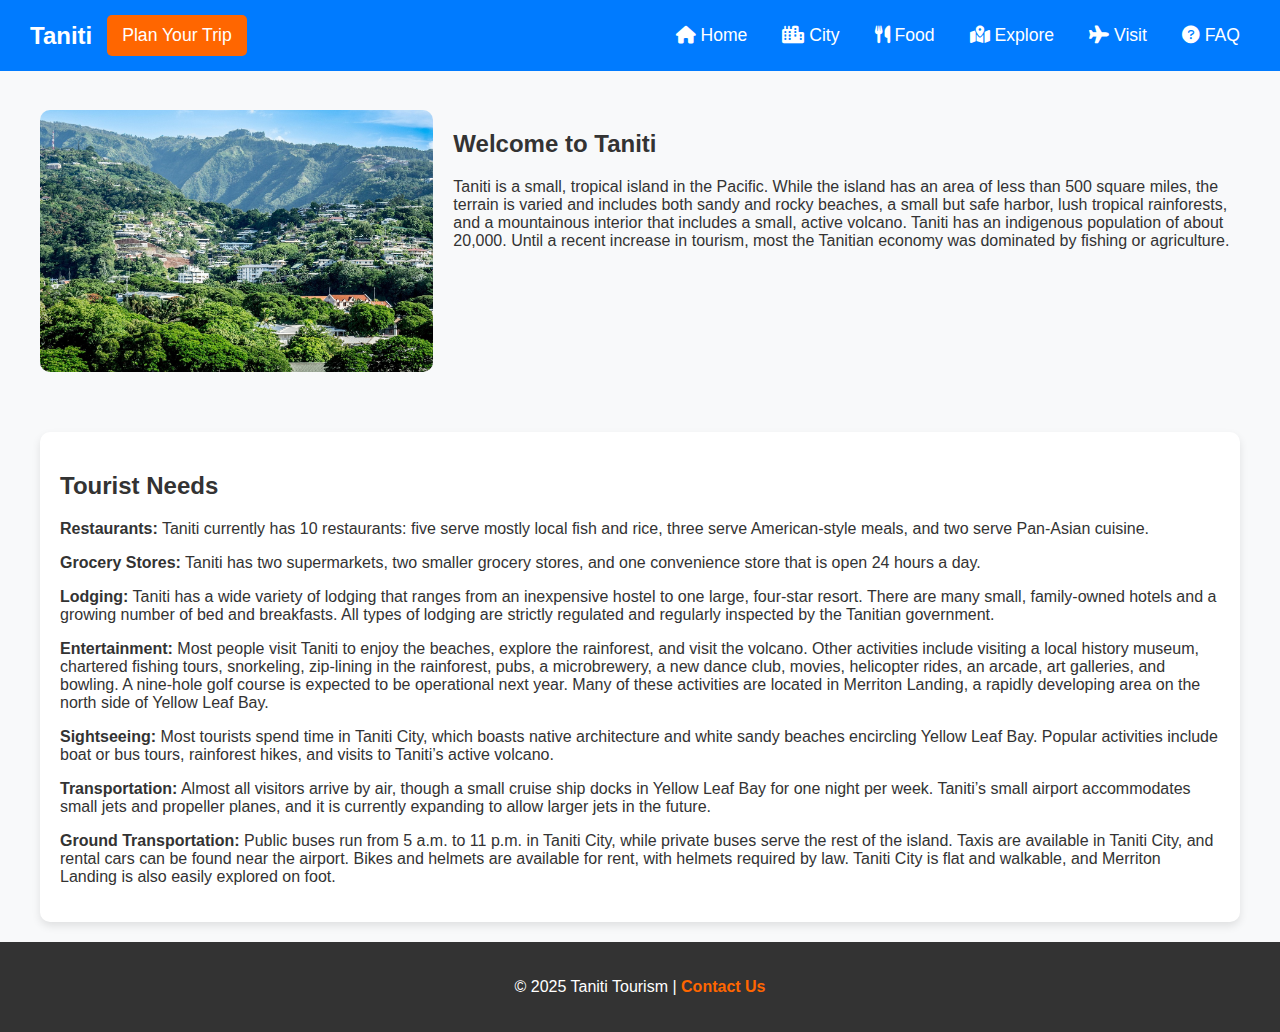
<file: index.html>
<!DOCTYPE html>
<html lang="en">
  <head>
    <meta charset="UTF-8" />
    <meta name="viewport" content="width=device-width, initial-scale=1.0" />
    <title>Explore Taniti</title>
    <link rel="stylesheet" href="styles.css" />
    <link
      rel="stylesheet"
      href="https://cdnjs.cloudflare.com/ajax/libs/font-awesome/6.0.0/css/all.min.css"
    />
  </head>
  <body>
    <header>
      <div class="logo-container">
        <div class="logo">Taniti</div>
        <a href="visit.html" class="nav-button">Plan Your Trip</a>
      </div>
      <nav>
        <ul>
          <li>
            <a href="#home"><i class="fas fa-home"></i> Home</a>
          </li>
          <li>
            <a href="city.html"><i class="fas fa-city"></i> City</a>
          </li>
          <li>
            <a href="#food"><i class="fas fa-utensils"></i> Food</a>
          </li>
          <li>
            <a href="#explore"><i class="fas fa-map-marked-alt"></i> Explore</a>
          </li>
          <li>
            <a href="visit.html"><i class="fas fa-plane"></i> Visit</a>
          </li>
          <li>
            <a href="faq.html"><i class="fas fa-question-circle"></i> FAQ</a>
          </li>
        </ul>
      </nav>
    </header>

    <main>
      <section class="content-container">
        <div class="image-box">
          <img src="images/taniti1.jpg" alt="Scenic view of Taniti" />
        </div>
        <div class="info-box">
          <h2>Welcome to Taniti</h2>
          <p>
            Taniti is a small, tropical island in the Pacific. While the island
            has an area of less than 500 square miles, the terrain is varied and
            includes both sandy and rocky beaches, a small but safe harbor, lush
            tropical rainforests, and a mountainous interior that includes a
            small, active volcano. Taniti has an indigenous population of about
            20,000. Until a recent increase in tourism, most the Tanitian
            economy was dominated by fishing or agriculture.
          </p>
        </div>
      </section>

      <section class="tourist-info-box-container">
        <div class="tourist-info-box">
          <h2>Tourist Needs</h2>
          <p>
            <strong>Restaurants:</strong> Taniti currently has 10 restaurants:
            five serve mostly local fish and rice, three serve American-style
            meals, and two serve Pan-Asian cuisine.
          </p>
          <p>
            <strong>Grocery Stores:</strong> Taniti has two supermarkets, two
            smaller grocery stores, and one convenience store that is open 24
            hours a day.
          </p>
          <p>
            <strong>Lodging:</strong> Taniti has a wide variety of lodging that
            ranges from an inexpensive hostel to one large, four-star resort.
            There are many small, family-owned hotels and a growing number of
            bed and breakfasts. All types of lodging are strictly regulated and
            regularly inspected by the Tanitian government.
          </p>
          <p>
            <strong>Entertainment:</strong> Most people visit Taniti to enjoy
            the beaches, explore the rainforest, and visit the volcano. Other
            activities include visiting a local history museum, chartered
            fishing tours, snorkeling, zip-lining in the rainforest, pubs, a
            microbrewery, a new dance club, movies, helicopter rides, an arcade,
            art galleries, and bowling. A nine-hole golf course is expected to
            be operational next year. Many of these activities are located in
            Merriton Landing, a rapidly developing area on the north side of
            Yellow Leaf Bay.
          </p>
          <p>
            <strong>Sightseeing:</strong> Most tourists spend time in Taniti
            City, which boasts native architecture and white sandy beaches
            encircling Yellow Leaf Bay. Popular activities include boat or bus
            tours, rainforest hikes, and visits to Taniti’s active volcano.
          </p>
          <p>
            <strong>Transportation:</strong> Almost all visitors arrive by air,
            though a small cruise ship docks in Yellow Leaf Bay for one night
            per week. Taniti’s small airport accommodates small jets and
            propeller planes, and it is currently expanding to allow larger jets
            in the future.
          </p>
          <p>
            <strong>Ground Transportation:</strong> Public buses run from 5 a.m.
            to 11 p.m. in Taniti City, while private buses serve the rest of the
            island. Taxis are available in Taniti City, and rental cars can be
            found near the airport. Bikes and helmets are available for rent,
            with helmets required by law. Taniti City is flat and walkable, and
            Merriton Landing is also easily explored on foot.
          </p>
        </div>
      </section>
    </main>

    <footer>
      <p>&copy; 2025 Taniti Tourism | <a href="contact.html">Contact Us</a></p>
    </footer>
  </body>
</html>
</file>
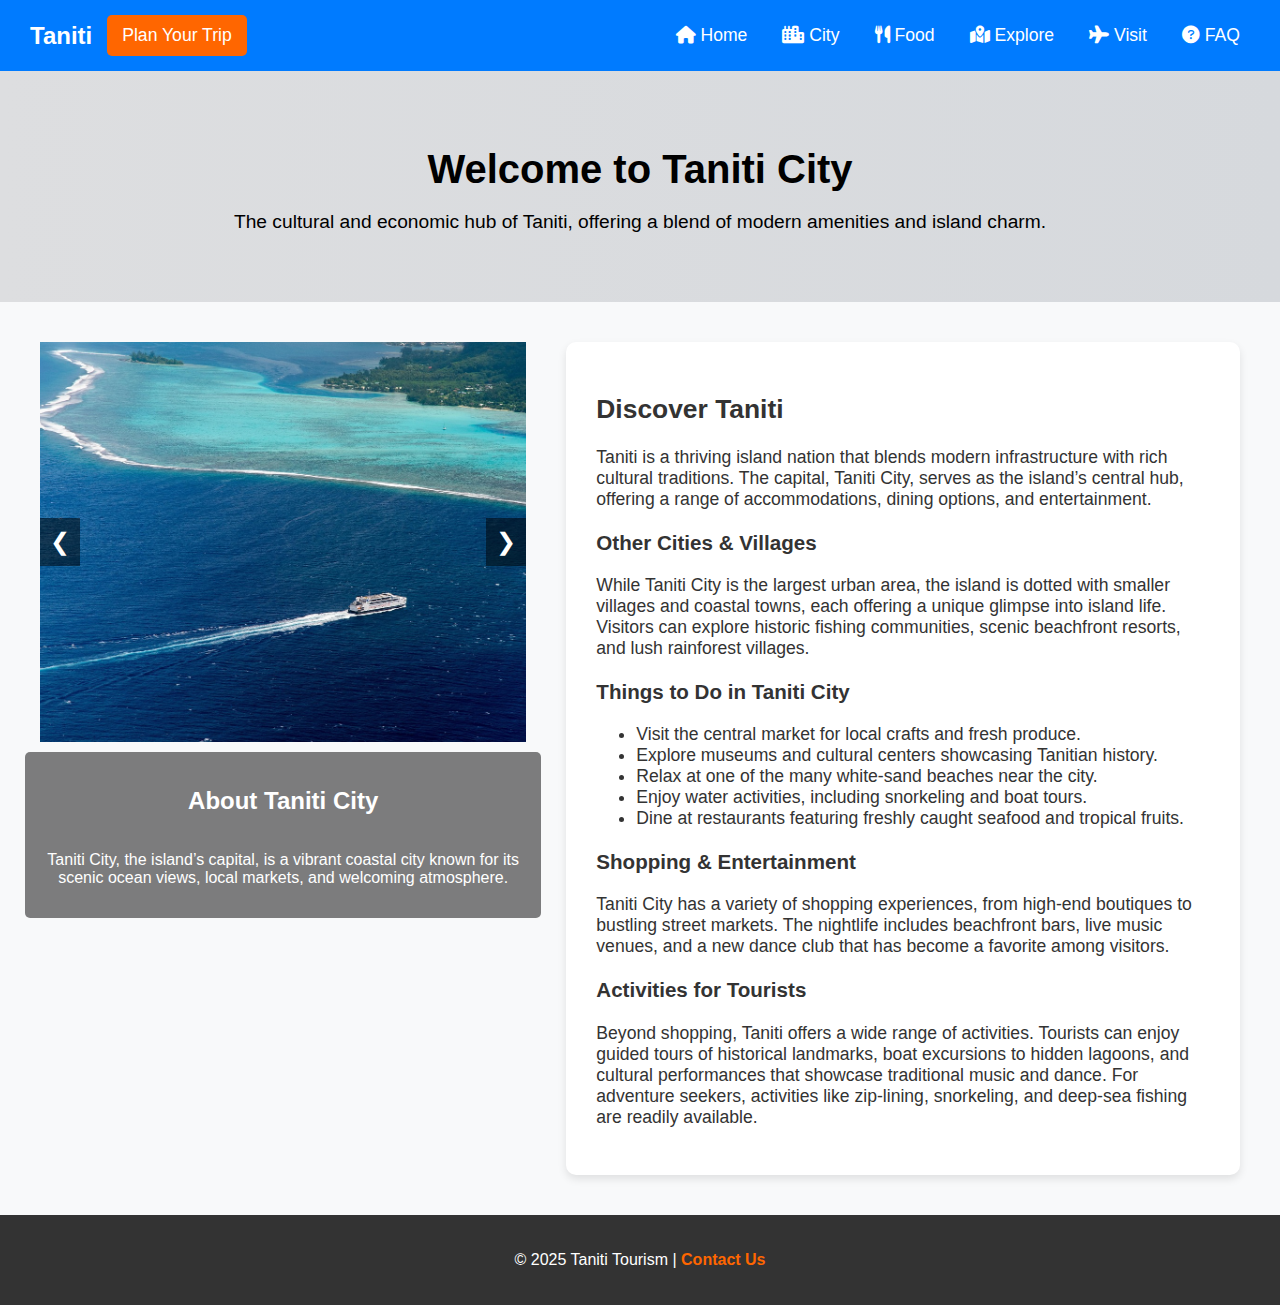
<file: city.html>
<!DOCTYPE html>
<html lang="en">
  <head>
    <meta charset="UTF-8" />
    <meta name="viewport" content="width=device-width, initial-scale=1.0" />
    <title>Taniti City</title>
    <link rel="stylesheet" href="styles.css" />
    <link
      rel="stylesheet"
      href="https://cdnjs.cloudflare.com/ajax/libs/font-awesome/6.0.0/css/all.min.css"
    />
  </head>
  <body>
    <header>
      <div class="logo-container">
        <div class="logo">Taniti</div>
        <a href="visit.html" class="nav-button">Plan Your Trip</a>
      </div>
      <nav>
        <ul>
          <li>
            <a href="index.html"><i class="fas fa-home"></i> Home</a>
          </li>
          <li>
            <a href="city.html"><i class="fas fa-city"></i> City</a>
          </li>
          <li>
            <a href="food.html"><i class="fas fa-utensils"></i> Food</a>
          </li>
          <li>
            <a href="explore.html"
              ><i class="fas fa-map-marked-alt"></i> Explore</a
            >
          </li>
          <li>
            <a href="visit.html"><i class="fas fa-plane"></i> Visit</a>
          </li>
          <li>
            <a href="faq.html"><i class="fas fa-question-circle"></i> FAQ</a>
          </li>
        </ul>
      </nav>
    </header>

    <section class="hero">
      <h1>Welcome to Taniti City</h1>
      <p>
        The cultural and economic hub of Taniti, offering a blend of modern
        amenities and island charm.
      </p>
    </section>

    <section class="main-content">
      <div class="carousel-container">
        <div class="carousel">
          <div class="carousel-slide">
            <img src="images/taniti2.jpg" alt="Aerial view of Taniti City" />
          </div>
          <div class="carousel-slide">
            <img src="images/taniti3.jpg" alt="Taniti City Market" />
          </div>
          <div class="carousel-slide">
            <img src="images/dance1.jpg" alt="Traditional Tanitian Dance" />
          </div>
          <div class="carousel-buttons">
            <button class="prev" onclick="moveSlide(-1)">&#10094;</button>
            <button class="next" onclick="moveSlide(1)">&#10095;</button>
          </div>
        </div>
        <div class="carousel-text">
          <h2 id="carousel-title">About Taniti City</h2>
          <p id="carousel-description">Taniti City is the island’s capital.</p>
        </div>
      </div>

      <div class="city-info-box">
        <h2>Discover Taniti</h2>
        <p>
          Taniti is a thriving island nation that blends modern infrastructure
          with rich cultural traditions. The capital, Taniti City, serves as the
          island’s central hub, offering a range of accommodations, dining
          options, and entertainment.
        </p>

        <h3>Other Cities & Villages</h3>
        <p>
          While Taniti City is the largest urban area, the island is dotted with
          smaller villages and coastal towns, each offering a unique glimpse
          into island life. Visitors can explore historic fishing communities,
          scenic beachfront resorts, and lush rainforest villages.
        </p>

        <h3>Things to Do in Taniti City</h3>
        <p>
            <ul>
                <li>Visit the central market for local crafts and fresh produce.</li>
                <li>Explore museums and cultural centers showcasing Tanitian history.</li>
                <li>Relax at one of the many white-sand beaches near the city.</li>
                <li>Enjoy water activities, including snorkeling and boat tours.</li>
                <li>Dine at restaurants featuring freshly caught seafood and tropical fruits.</li>
            </ul>
        </p>

        <h3>Shopping & Entertainment</h3>
        <p>
            Taniti City has a variety of shopping experiences, from high-end boutiques to bustling street markets. The nightlife includes beachfront bars, live music venues, and a new dance club that has become a favorite among visitors.
        </p>

        <h3>Activities for Tourists</h3>
        <p>
          Beyond shopping, Taniti offers a wide range of activities. Tourists
          can enjoy guided tours of historical landmarks, boat excursions to
          hidden lagoons, and cultural performances that showcase traditional
          music and dance. For adventure seekers, activities like zip-lining,
          snorkeling, and deep-sea fishing are readily available.
        </p>
      </div>
    </section>

    <footer>
      <p>&copy; 2025 Taniti Tourism | <a href="contact.html">Contact Us</a></p>
    </footer>

    <script>
      let slideIndex = 0;
      let slides;
      let slideTitles = [
        "About Taniti City",
        "Culture and Attractions",
        "Traditional Dance",
      ];
      let slideDescriptions = [
        "Taniti City, the island’s capital, is a vibrant coastal city known for its scenic ocean views, local markets, and welcoming atmosphere.",
        "Visitors can explore open-air markets, small family-owned shops, and restaurants offering fresh seafood, local specialties, and international cuisine.",
        "While Taniti City is the island’s main hub, visitors can explore small fishing villages, rainforest trails, and breathtaking volcanic landscapes.",
      ];
      let slideInterval;

      function showSlides() {
        slides = document.querySelectorAll(".carousel-slide");
        slides.forEach((slide) => (slide.style.display = "none"));
        if (slideIndex >= slides.length) {
          slideIndex = 0;
        }
        if (slideIndex < 0) {
          slideIndex = slides.length - 1;
        }
        slides[slideIndex].style.display = "block";

        document.getElementById("carousel-title").textContent =
          slideTitles[slideIndex];
        document.getElementById("carousel-description").textContent =
          slideDescriptions[slideIndex];
      }

      function startSlideShow() {
        showSlides();
        slideInterval = setInterval(() => {
          slideIndex++;
          showSlides();
        }, 4000);
      }

      function moveSlide(n) {
        clearInterval(slideInterval);
        slideIndex += n;
        showSlides();
        startSlideShow();
      }

      document.addEventListener("DOMContentLoaded", startSlideShow);
    </script>
  </body>
</html>
</file>
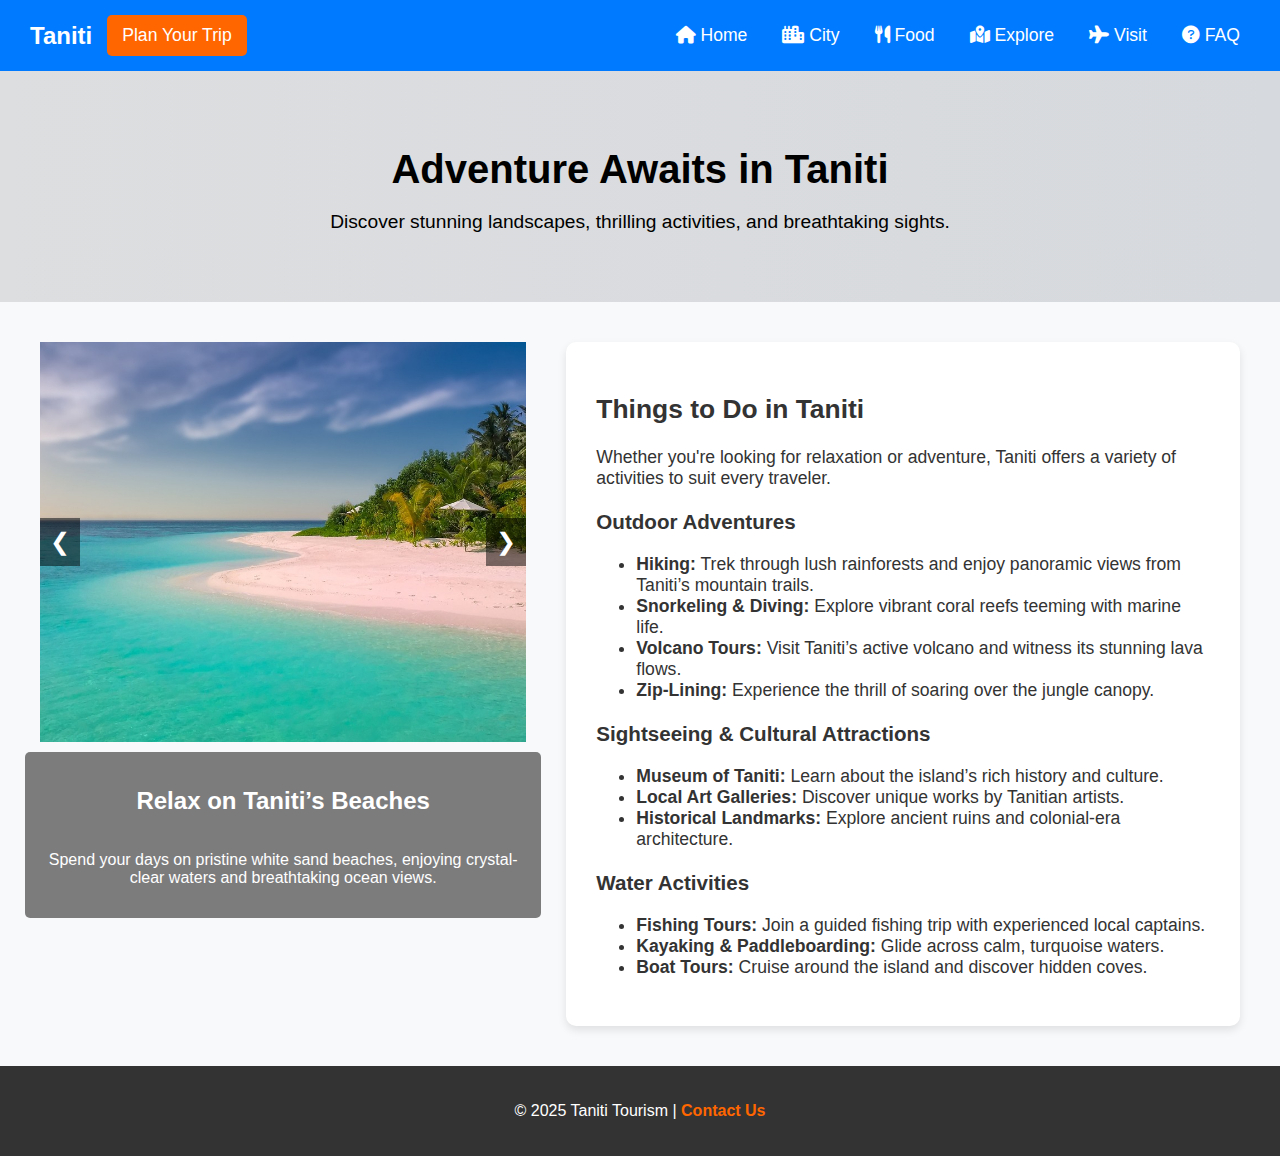
<file: explore.html>
<!DOCTYPE html>
<html lang="en">
  <head>
    <meta charset="UTF-8" />
    <meta name="viewport" content="width=device-width, initial-scale=1.0" />
    <title>Explore Taniti</title>
    <link rel="stylesheet" href="styles.css" />
    <link
      rel="stylesheet"
      href="https://cdnjs.cloudflare.com/ajax/libs/font-awesome/6.0.0/css/all.min.css"
    />
  </head>
  <body>
    <header>
      <div class="logo-container">
        <div class="logo">Taniti</div>
        <a href="visit.html" class="nav-button">Plan Your Trip</a>
      </div>
      <nav>
        <ul>
          <li>
            <a href="index.html"><i class="fas fa-home"></i> Home</a>
          </li>
          <li>
            <a href="city.html"><i class="fas fa-city"></i> City</a>
          </li>
          <li>
            <a href="food.html"><i class="fas fa-utensils"></i> Food</a>
          </li>
          <li>
            <a href="explore.html"
              ><i class="fas fa-map-marked-alt"></i> Explore</a
            >
          </li>
          <li>
            <a href="visit.html"><i class="fas fa-plane"></i> Visit</a>
          </li>
          <li>
            <a href="faq.html"><i class="fas fa-question-circle"></i> FAQ</a>
          </li>
        </ul>
      </nav>
    </header>

    <section class="hero">
      <h1>Adventure Awaits in Taniti</h1>
      <p>
        Discover stunning landscapes, thrilling activities, and breathtaking
        sights.
      </p>
    </section>

    <section class="main-content">
      <div class="carousel-container">
        <div class="carousel">
          <div class="carousel-slide">
            <img src="images/beach2.jpg" alt="Beautiful beaches of Taniti" />
          </div>
          <div class="carousel-slide">
            <img src="images/volcano1.jpg" alt="Active volcano in Taniti" />
          </div>
          <div class="carousel-slide">
            <img
              src="images/rainforest2.jpg"
              alt="Exploring the lush rainforest"
            />
          </div>
          <div class="carousel-buttons">
            <button class="prev" onclick="moveSlide(-1)">&#10094;</button>
            <button class="next" onclick="moveSlide(1)">&#10095;</button>
          </div>
        </div>
        <div class="carousel-text">
          <h2 id="carousel-title">Relax on Taniti’s Beaches</h2>
          <p id="carousel-description">
            Spend your days on pristine white sand beaches, enjoying
            crystal-clear waters and breathtaking ocean views.
          </p>
        </div>
      </div>

      <div class="explore-info-box">
        <h2>Things to Do in Taniti</h2>
        <p>
          Whether you're looking for relaxation or adventure, Taniti offers a
          variety of activities to suit every traveler.
        </p>

        <h3>Outdoor Adventures</h3>
        <ul>
          <li>
            <strong>Hiking:</strong> Trek through lush rainforests and enjoy
            panoramic views from Taniti’s mountain trails.
          </li>
          <li>
            <strong>Snorkeling & Diving:</strong> Explore vibrant coral reefs
            teeming with marine life.
          </li>
          <li>
            <strong>Volcano Tours:</strong> Visit Taniti’s active volcano and
            witness its stunning lava flows.
          </li>
          <li>
            <strong>Zip-Lining:</strong> Experience the thrill of soaring over
            the jungle canopy.
          </li>
        </ul>

        <h3>Sightseeing & Cultural Attractions</h3>
        <ul>
          <li>
            <strong>Museum of Taniti:</strong> Learn about the island’s rich
            history and culture.
          </li>
          <li>
            <strong>Local Art Galleries:</strong> Discover unique works by
            Tanitian artists.
          </li>
          <li>
            <strong>Historical Landmarks:</strong> Explore ancient ruins and
            colonial-era architecture.
          </li>
        </ul>

        <h3>Water Activities</h3>
        <ul>
          <li>
            <strong>Fishing Tours:</strong> Join a guided fishing trip with
            experienced local captains.
          </li>
          <li>
            <strong>Kayaking & Paddleboarding:</strong> Glide across calm,
            turquoise waters.
          </li>
          <li>
            <strong>Boat Tours:</strong> Cruise around the island and discover
            hidden coves.
          </li>
        </ul>
      </div>
    </section>

    <footer>
      <p>&copy; 2025 Taniti Tourism | <a href="contact.html">Contact Us</a></p>
    </footer>

    <script>
      let slideIndex = 0;
      let slides;
      let slideTitles = [
        "Relax on Taniti’s Beaches",
        "Explore the Volcano",
        "Discover the Rainforest",
      ];
      let slideDescriptions = [
        "Spend your days on pristine white sand beaches, enjoying crystal-clear waters and breathtaking ocean views.",
        "Take a guided tour to Taniti’s active volcano and witness nature’s raw power.",
        "Venture deep into Taniti’s rainforest, where you can hike, encounter exotic wildlife, and experience untouched nature.",
      ];
      let slideInterval;

      function showSlides() {
        slides = document.querySelectorAll(".carousel-slide");
        slides.forEach((slide) => (slide.style.display = "none"));
        if (slideIndex >= slides.length) {
          slideIndex = 0;
        }
        if (slideIndex < 0) {
          slideIndex = slides.length - 1;
        }
        slides[slideIndex].style.display = "block";

        document.getElementById("carousel-title").textContent =
          slideTitles[slideIndex];
        document.getElementById("carousel-description").textContent =
          slideDescriptions[slideIndex];
      }

      function startSlideShow() {
        showSlides();
        slideInterval = setInterval(() => {
          slideIndex++;
          showSlides();
        }, 4000);
      }

      function moveSlide(n) {
        clearInterval(slideInterval);
        slideIndex += n;
        showSlides();
        startSlideShow();
      }

      document.addEventListener("DOMContentLoaded", startSlideShow);
    </script>
  </body>
</html>
</file>
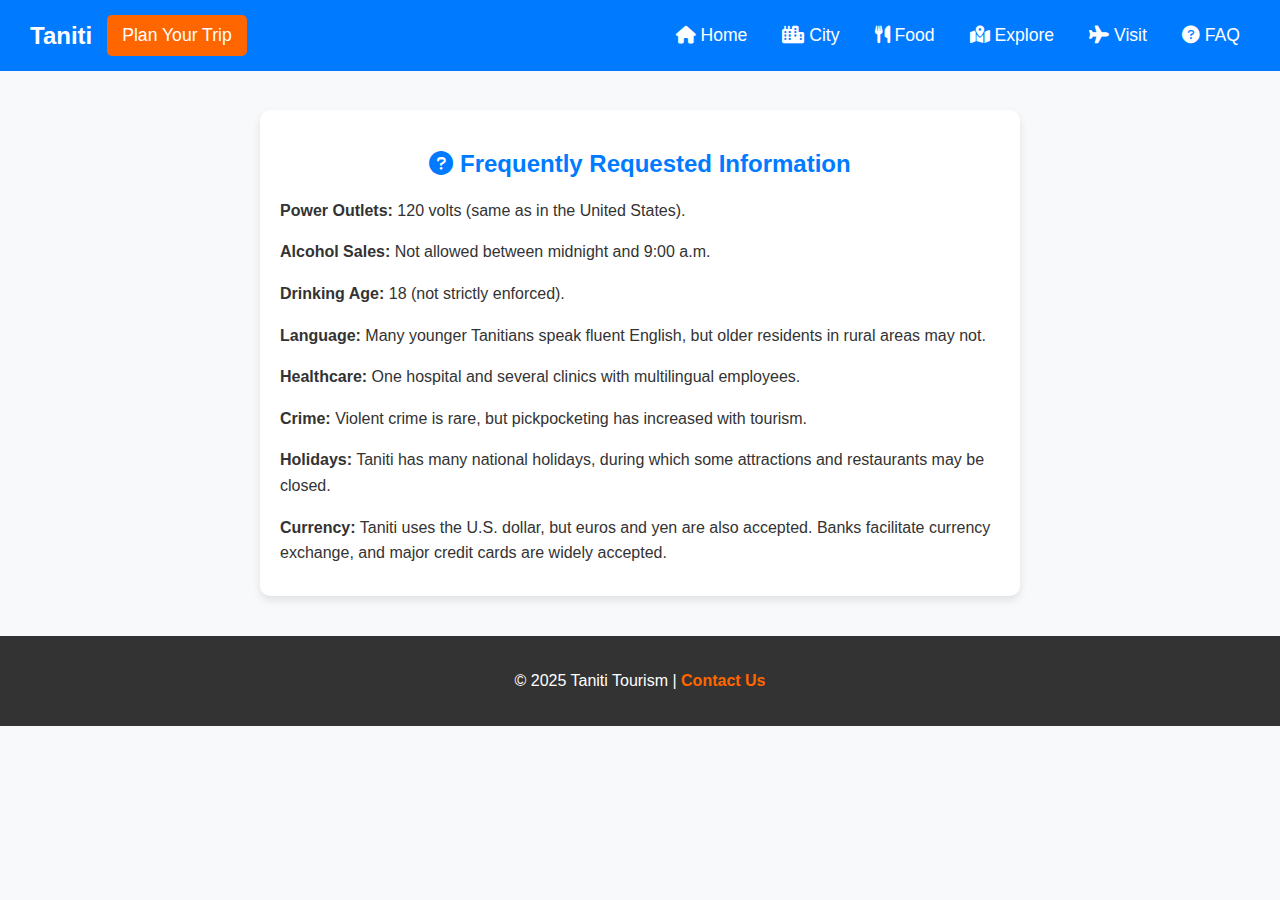
<file: faq.html>
<!DOCTYPE html>
<html lang="en">
  <head>
    <meta charset="UTF-8" />
    <meta name="viewport" content="width=device-width, initial-scale=1.0" />
    <title>FAQ - Taniti</title>
    <link rel="stylesheet" href="styles.css" />
    <link
      rel="stylesheet"
      href="https://cdnjs.cloudflare.com/ajax/libs/font-awesome/6.0.0/css/all.min.css"
    />
  </head>
  <body>
    <header>
      <div class="logo-container">
        <div class="logo">Taniti</div>
        <a href="visit.html" class="nav-button">Plan Your Trip</a>
      </div>
      <nav>
        <ul>
          <li>
            <a href="index.html"><i class="fas fa-home"></i> Home</a>
          </li>
          <li>
            <a href="city.html"><i class="fas fa-city"></i> City</a>
          </li>
          <li>
            <a href="food.html"><i class="fas fa-utensils"></i> Food</a>
          </li>
          <li>
            <a href="explore.html"
              ><i class="fas fa-map-marked-alt"></i> Explore</a
            >
          </li>
          <li>
            <a href="visit.html"><i class="fas fa-plane"></i> Visit</a>
          </li>
          <li>
            <a href="faq.html"><i class="fas fa-question-circle"></i> FAQ</a>
          </li>
        </ul>
      </nav>
    </header>

    <main>
      <section class="faq-container">
        <div class="faq-box">
          <h2>
            <i class="fas fa-question-circle"></i> Frequently Requested
            Information
          </h2>
          <div class="faq-content">
            <p>
              <strong>Power Outlets:</strong> 120 volts (same as in the United
              States).
            </p>
            <p>
              <strong>Alcohol Sales:</strong> Not allowed between midnight and
              9:00 a.m.
            </p>
            <p><strong>Drinking Age:</strong> 18 (not strictly enforced).</p>
            <p>
              <strong>Language:</strong> Many younger Tanitians speak fluent
              English, but older residents in rural areas may not.
            </p>
            <p>
              <strong>Healthcare:</strong> One hospital and several clinics with
              multilingual employees.
            </p>
            <p>
              <strong>Crime:</strong> Violent crime is rare, but pickpocketing
              has increased with tourism.
            </p>
            <p>
              <strong>Holidays:</strong> Taniti has many national holidays,
              during which some attractions and restaurants may be closed.
            </p>
            <p>
              <strong>Currency:</strong> Taniti uses the U.S. dollar, but euros
              and yen are also accepted. Banks facilitate currency exchange, and
              major credit cards are widely accepted.
            </p>
          </div>
        </div>
      </section>
    </main>

    <footer>
      <p>&copy; 2025 Taniti Tourism | <a href="contact.html">Contact Us</a></p>
    </footer>
  </body>
</html>
</file>
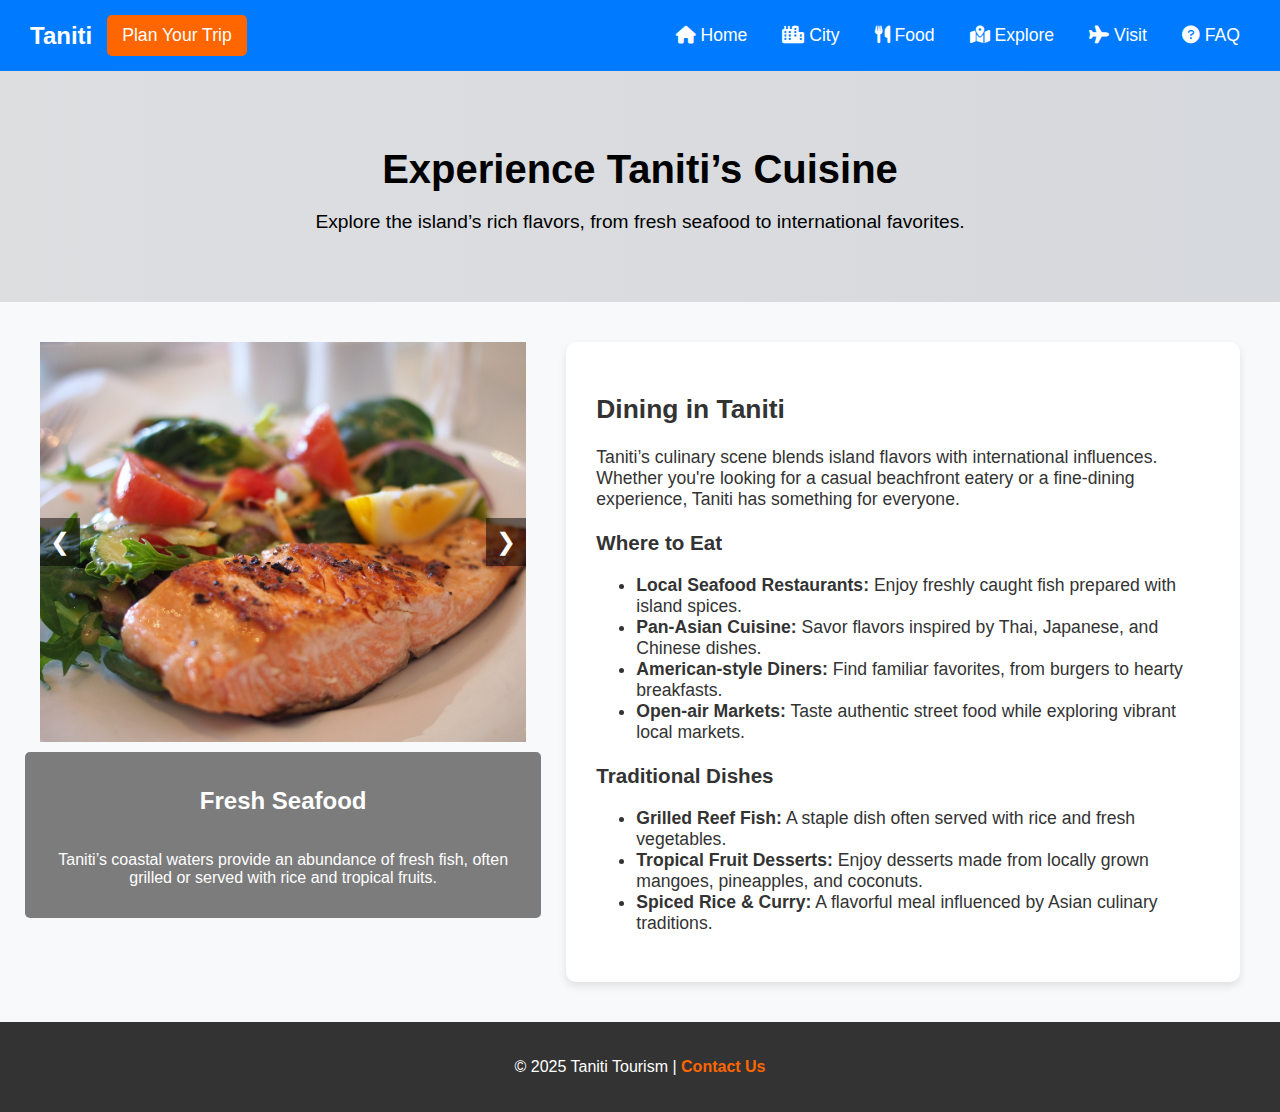
<file: food.html>
<!DOCTYPE html>
<html lang="en">
  <head>
    <meta charset="UTF-8" />
    <meta name="viewport" content="width=device-width, initial-scale=1.0" />
    <title>Food in Taniti</title>
    <link rel="stylesheet" href="styles.css" />
    <link
      rel="stylesheet"
      href="https://cdnjs.cloudflare.com/ajax/libs/font-awesome/6.0.0/css/all.min.css"
    />
  </head>
  <body>
    <header>
      <div class="logo-container">
        <div class="logo">Taniti</div>
        <a href="visit.html" class="nav-button">Plan Your Trip</a>
      </div>
      <nav>
        <ul>
          <li>
            <a href="index.html"><i class="fas fa-home"></i> Home</a>
          </li>
          <li>
            <a href="city.html"><i class="fas fa-city"></i> City</a>
          </li>
          <li>
            <a href="food.html"><i class="fas fa-utensils"></i> Food</a>
          </li>
          <li>
            <a href="explore.html"
              ><i class="fas fa-map-marked-alt"></i> Explore</a
            >
          </li>
          <li>
            <a href="visit.html"><i class="fas fa-plane"></i> Visit</a>
          </li>
          <li>
            <a href="faq.html"><i class="fas fa-question-circle"></i> FAQ</a>
          </li>
        </ul>
      </nav>
    </header>

    <section class="hero">
      <h1>Experience Taniti’s Cuisine</h1>
      <p>
        Explore the island’s rich flavors, from fresh seafood to international
        favorites.
      </p>
    </section>

    <section class="main-content">
      <div class="carousel-container">
        <div class="carousel">
          <div class="carousel-slide">
            <img src="images/food1.jpg" alt="Fresh seafood dish in Taniti" />
          </div>
          <div class="carousel-slide">
            <img src="images/market1.jpg" alt="Taniti street food market" />
          </div>
          <div class="carousel-slide">
            <img src="images/food2.jpg" alt="Pan-Asian cuisine in Taniti" />
          </div>
          <div class="carousel-buttons">
            <button class="prev" onclick="moveSlide(-1)">&#10094;</button>
            <button class="next" onclick="moveSlide(1)">&#10095;</button>
          </div>
        </div>
        <div class="carousel-text">
          <h2 id="carousel-title">Fresh Seafood</h2>
          <p id="carousel-description">
            Taniti’s coastal waters provide an abundance of fresh fish, often
            grilled or served with rice and tropical fruits.
          </p>
        </div>
      </div>

      <div class="food-info-box">
        <h2>Dining in Taniti</h2>
        <p>
          Taniti’s culinary scene blends island flavors with international
          influences. Whether you're looking for a casual beachfront eatery or a
          fine-dining experience, Taniti has something for everyone.
        </p>

        <h3>Where to Eat</h3>
        <ul>
          <li>
            <strong>Local Seafood Restaurants:</strong> Enjoy freshly caught
            fish prepared with island spices.
          </li>
          <li>
            <strong>Pan-Asian Cuisine:</strong> Savor flavors inspired by Thai,
            Japanese, and Chinese dishes.
          </li>
          <li>
            <strong>American-style Diners:</strong> Find familiar favorites,
            from burgers to hearty breakfasts.
          </li>
          <li>
            <strong>Open-air Markets:</strong> Taste authentic street food while
            exploring vibrant local markets.
          </li>
        </ul>

        <h3>Traditional Dishes</h3>
        <ul>
          <li>
            <strong>Grilled Reef Fish:</strong> A staple dish often served with
            rice and fresh vegetables.
          </li>
          <li>
            <strong>Tropical Fruit Desserts:</strong> Enjoy desserts made from
            locally grown mangoes, pineapples, and coconuts.
          </li>
          <li>
            <strong>Spiced Rice & Curry:</strong> A flavorful meal influenced by
            Asian culinary traditions.
          </li>
        </ul>
      </div>
    </section>

    <footer>
      <p>&copy; 2025 Taniti Tourism | <a href="contact.html">Contact Us</a></p>
    </footer>

    <script>
      let slideIndex = 0;
      let slides;
      let slideTitles = [
        "Fresh Seafood",
        "Local Markets",
        "Pan-Asian & International Cuisine",
      ];
      let slideDescriptions = [
        "Taniti’s coastal waters provide an abundance of fresh fish, often grilled or served with rice and tropical fruits.",
        "Experience open-air markets where locals sell fresh produce, traditional dishes, and exotic spices.",
        "In addition to local specialties, Taniti offers a variety of international flavors, including American-style dishes and Pan-Asian cuisine.",
      ];
      let slideInterval;

      function showSlides() {
        slides = document.querySelectorAll(".carousel-slide");
        slides.forEach((slide) => (slide.style.display = "none"));
        if (slideIndex >= slides.length) {
          slideIndex = 0;
        }
        if (slideIndex < 0) {
          slideIndex = slides.length - 1;
        }
        slides[slideIndex].style.display = "block";

        document.getElementById("carousel-title").textContent =
          slideTitles[slideIndex];
        document.getElementById("carousel-description").textContent =
          slideDescriptions[slideIndex];
      }

      function startSlideShow() {
        showSlides();
        slideInterval = setInterval(() => {
          slideIndex++;
          showSlides();
        }, 4000);
      }

      function moveSlide(n) {
        clearInterval(slideInterval);
        slideIndex += n;
        showSlides();
        startSlideShow();
      }

      document.addEventListener("DOMContentLoaded", startSlideShow);
    </script>
  </body>
</html>
</file>
<file: styles.css>
body {
  font-family: Arial, sans-serif;
  margin: 0;
  padding: 0;
  box-sizing: border-box;
  background-color: #f8f9fa;
  color: #333;
  overflow-x: hidden;
}

header {
  display: flex;
  justify-content: space-between;
  align-items: center;
  padding: 15px 30px;
  background: #007bff;
  color: white;
  position: fixed;
  top: 0;
  left: 0;
  width: 100%;
  z-index: 1000;
  box-sizing: border-box;
}

.logo-container {
  display: flex;
  align-items: center;
  gap: 15px;
}

.logo {
  font-size: 1.5em;
  font-weight: bold;
}

.nav-button {
  background: #ff6600;
  color: white;
  border: none;
  padding: 10px 15px;
  font-size: 1.1em;
  cursor: pointer;
  transition: 0.3s;
  border-radius: 5px;
  text-decoration: none;
}

.nav-button:hover {
  background: #cc5200;
}

nav {
  flex-grow: 1;
  display: flex;
  justify-content: flex-end;
}

nav ul {
  list-style: none;
  display: flex;
  gap: 15px;
  margin: 0;
  padding: 0;
  flex-wrap: wrap;
}

nav ul li {
  display: flex;
}

nav ul li a {
  text-decoration: none;
  color: white;
  font-size: 1.1em;
  transition: 0.3s;
  padding: 10px;
}

nav ul li a:hover {
  text-decoration: underline;
}

body {
  padding-top: 70px;
}

.main-content {
  display: flex;
  justify-content: space-between;
  align-items: flex-start;
  gap: 40px;
  padding: 40px;
  width: 100%;
  max-width: 2200px;
  margin: 0 auto;
  box-sizing: border-box;
}

.content-container {
  display: flex;
  flex-wrap: wrap;
  padding: 40px;
  gap: 20px;
}

.image-box {
  flex: 1;
  max-width: 400px;
}

.image-box img {
  width: 100%;
  border-radius: 10px;
}

.info-box {
  flex: 2;
}

.tourist-info-box-container {
  display: flex;
  justify-content: center;
  padding: 20px;
}

.tourist-info-box {
  width: calc(100% - 80px);
  background: white;
  padding: 20px;
  border-radius: 10px;
  box-shadow: 0 4px 8px rgba(0, 0, 0, 0.1);
}

.faq-container {
  display: flex;
  justify-content: center;
  padding: 40px;
}

.faq-box {
  width: 60%;
  background: white;
  padding: 20px;
  border-radius: 10px;
  box-shadow: 0 4px 8px rgba(0, 0, 0, 0.1);
}

.faq-box h2 {
  text-align: center;
  color: #007bff;
}

.faq-content p {
  margin-bottom: 10px;
  line-height: 1.6;
}

.contact-container {
  display: flex;
  justify-content: center;
  padding: 40px;
}

.contact-box {
  width: 50%;
  background: white;
  padding: 20px;
  border-radius: 10px;
  box-shadow: 0 4px 8px rgba(0, 0, 0, 0.1);
  text-align: center;
}

.contact-box h2 {
  color: #007bff;
}

.contact-content p {
  margin-bottom: 10px;
  line-height: 1.6;
}

.social-icons {
  margin-top: 10px;
}

.social-icons a {
  margin: 0 10px;
  color: #007bff;
  font-size: 1.5em;
  transition: 0.3s;
}

.social-icons a:hover {
  color: #ff6600;
}

.visit-container {
  display: flex;
  justify-content: center;
  padding: 40px;
}

.visit-box {
  width: 50%;
  background: white;
  padding: 30px;
  padding-right: 30px;
  border-radius: 10px;
  box-shadow: 0 4px 8px rgba(0, 0, 0, 0.1);
}

.visit-box h2 {
  text-align: center;
  color: #007bff;
}

.visit-form label {
  display: block;
  font-weight: bold;
  margin-top: 25px;
}

.visit-form select {
  width: 100%;
  max-width: 100%;
  padding: 12px;
  border: 1px solid #ccc;
  border-radius: 5px;
  font-size: 1em;
  box-sizing: border-box;
}

.visit-form input,
.visit-form select,
.visit-form textarea {
  width: 100%;
  padding: 12px;
  border: 1px solid #ccc;
  border-radius: 5px;
  font-size: 1em;
  box-sizing: border-box;
}

.activities-options {
  display: flex;
  flex-wrap: wrap;
  gap: 15px;
}

.activities-options label {
  display: flex;
  align-items: center;
  font-size: 1em;
  width: 45%;
}

.activities-options input {
  margin-right: 8px;
  width: 18px;
  height: 18px;
}

.submit-button {
  background: #ff6600;
  color: white;
  border: none;
  padding: 10px 15px;
  font-size: 1.2em;
  cursor: pointer;
  transition: 0.3s;
  border-radius: 5px;
  width: 100%;
  margin-top: 15px;
}

.submit-button:hover {
  background: #cc5200;
}

.content {
  display: grid;
  grid-template-columns: repeat(auto-fit, minmax(350px, 1fr));
  gap: 30px;
  justify-content: center;
  padding: 50px 30px;
}

.fact-box p {
  line-height: 1.6;
  font-size: 1em;
  color: #444;
}

.image-box {
  display: flex;
  flex-direction: column;
  align-items: center;
  justify-content: center;
  text-align: center;
  max-width: 400px;
  width: 100%;
  margin: 0 auto;
}

.image-box img {
  width: 100%;
  height: auto;
  max-width: 100%;
  border-radius: 10px;
  object-fit: cover;
}

.image-box p {
  margin-top: 10px;
  font-size: 0.9em;
  color: #555;
}

.hero {
  text-align: center;
  padding: 50px 20px;
  background: linear-gradient(to right, #dddee0, #d6d9dd);
  color: black;
}

.hero h1 {
  font-size: 2.5em;
  margin-bottom: 10px;
}

.hero p {
  font-size: 1.2em;
}

.carousel-container {
  display: flex;
  flex-direction: column;
  align-items: center;
  justify-content: center;
  width: 42%;
  max-width: 600px;
}

.carousel {
  width: 100%;
  height: 400px;
  position: relative;
  overflow: hidden;
}

.carousel-slide {
  width: 100%;
  height: 100%;
  position: absolute;
  top: 0;
  left: 0;
  display: none;
}

.carousel-slide img {
  width: 100%;
  height: 100%;
  object-fit: cover;
}

.carousel-text {
  min-height: 110px;
  display: flex;
  flex-direction: column;
  justify-content: center;
  text-align: center;
  width: 100%;
  background: rgba(0, 0, 0, 0.5);
  color: white;
  padding: 15px;
  border-radius: 5px;
  margin-top: 10px;
}

.carousel-buttons {
  position: absolute;
  top: 50%;
  left: 0;
  width: 100%;
  display: flex;
  justify-content: space-between;
  transform: translateY(-50%);
  pointer-events: none;
}

.carousel-buttons button {
  background: rgba(0, 0, 0, 0.5);
  color: white;
  border: none;
  padding: 10px;
  font-size: 1.5em;
  cursor: pointer;
  pointer-events: auto;
}

.carousel-buttons button:hover {
  background: rgba(0, 0, 0, 0.8);
}

.prev,
.next {
  background: rgba(0, 0, 0, 0.5);
  color: white;
  border: none;
  padding: 10px;
  cursor: pointer;
  font-size: 1.5em;
}

.prev:hover,
.next:hover {
  background: rgba(0, 0, 0, 0.8);
}

.city-info-box {
  width: 58%;
  background: white;
  padding: 30px;
  border-radius: 10px;
  box-shadow: 0 4px 8px rgba(0, 0, 0, 0.1);
  font-size: 1.1em;
  text-align: left;
  box-sizing: border-box;
}

.food-info-box {
  width: 58%;
  background: white;
  padding: 30px;
  border-radius: 10px;
  box-shadow: 0 4px 8px rgba(0, 0, 0, 0.1);
  font-size: 1.1em;
  text-align: left;
  box-sizing: border-box;
}

.explore-info-box {
  width: 58%;
  background: white;
  padding: 30px;
  border-radius: 10px;
  box-shadow: 0 4px 8px rgba(0, 0, 0, 0.1);
  font-size: 1.1em;
  text-align: left;
  box-sizing: border-box;
}

footer {
  text-align: center;
  padding: 20px;
  background: #333;
  color: white;
}

footer a {
  color: #ff6600;
  text-decoration: none;
  font-weight: bold;
}

footer a:hover {
  text-decoration: underline;
}
</file>
